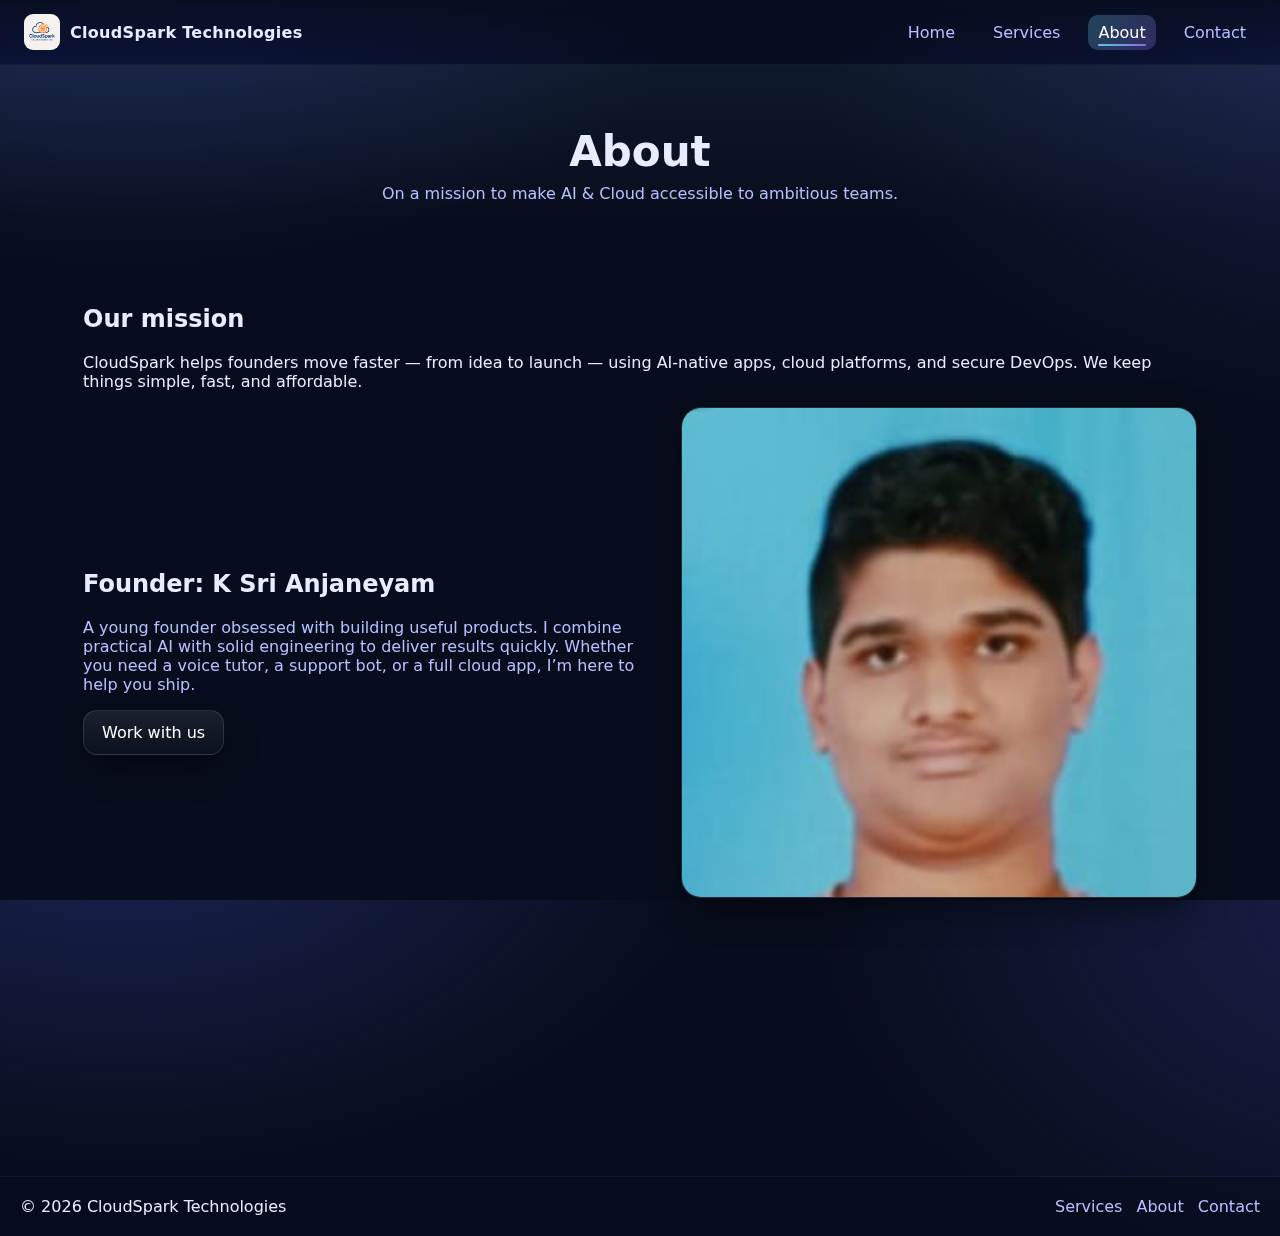
<file: about.html>
<!DOCTYPE html>
<html lang="en">
<head>
  <meta charset="utf-8" />
  <meta name="viewport" content="width=device-width, initial-scale=1" />
  <title>About — CloudSpark Technologies</title>
  <link rel="stylesheet" href="css/style.css" />
</head>
<body>
  <header class="site-header">
    <a class="brand" href="index.html">
      <img src="assets/logo.png" class="brand-logo" alt="CloudSpark logo" />
      <span class="brand-name">CloudSpark Technologies</span>
    </a>
    <button class="nav-toggle" aria-label="Toggle menu">☰</button>
    <nav class="site-nav">
      <a href="index.html">Home</a>
      <a href="services.html">Services</a>
      <a href="about.html" class="active">About</a>
      <a href="contact.html">Contact</a>
    </nav>
  </header>

  <section class="page-hero">
    <h1>About</h1>
    <p>On a mission to make AI & Cloud accessible to ambitious teams.</p>
  </section>

  <main class="section">
    <section class="about-block reveal">
      <h2>Our mission</h2>
      <p>
        CloudSpark helps founders move faster — from idea to launch — using AI-native apps,
        cloud platforms, and secure DevOps. We keep things simple, fast, and affordable.
      </p>
    </section>

    <section id="founder" class="section-split reveal">
      <div class="split-text">
        <h2>Founder: K Sri Anjaneyam</h2>
        <p>
          A young founder obsessed with building useful products. I combine practical AI
          with solid engineering to deliver results quickly. Whether you need a voice tutor,
          a support bot, or a full cloud app, I’m here to help you ship.
        </p>
        <a class="btn" href="contact.html">Work with us</a>
      </div>
      <div class="split-media">
        <img src="assets/founder.jpg" alt="Founder K Sri Anjaneyam" class="founder-img" />
      </div>
    </section>

    <section class="timeline reveal">
      <h2>How we work</h2>
      <div class="timeline-list">
        <div class="t-item">
          <span class="t-dot"></span>
          <h3>1. Discover</h3>
          <p>Clarify your goal, users, and constraints.</p>
        </div>
        <div class="t-item">
          <span class="t-dot"></span>
          <h3>2. Prototype</h3>
          <p>Rapid MVP with clear success metrics.</p>
        </div>
        <div class="t-item">
          <span class="t-dot"></span>
          <h3>3. Launch</h3>
          <p>Production deploy with monitoring & backups.</p>
        </div>
        <div class="t-item">
          <span class="t-dot"></span>
          <h3>4. Improve</h3>
          <p>Iterate with real user feedback, measure ROI.</p>
        </div>
      </div>
    </section>
  </main>

  <footer class="site-footer">
    <div>© <span id="year"></span> CloudSpark Technologies</div>
    <div class="footer-links">
      <a href="services.html">Services</a>
      <a href="about.html">About</a>
      <a href="contact.html">Contact</a>
    </div>
  </footer>

  <script src="js/main.js"></script>
</body>
</html>
</file>
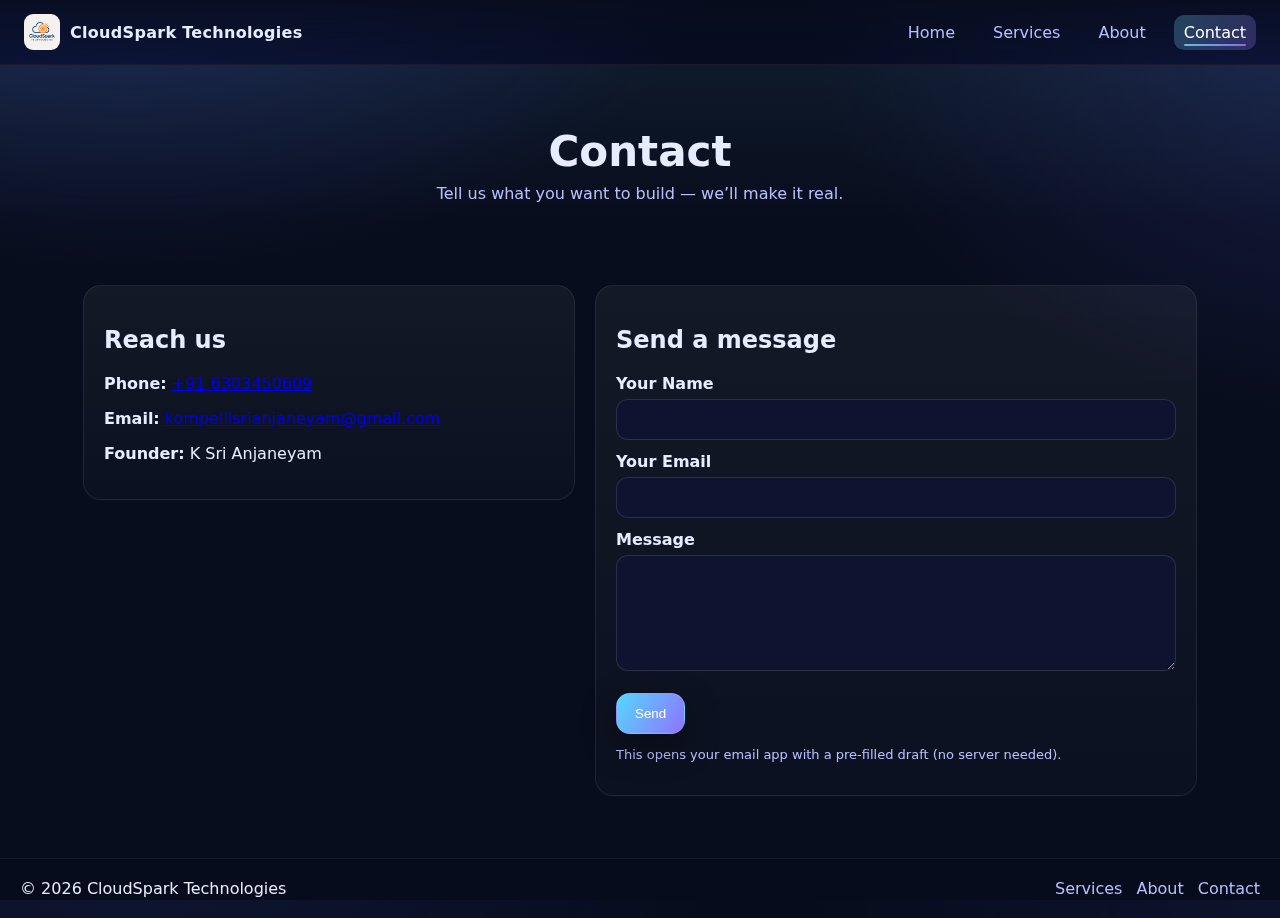
<file: contact.html>
<!DOCTYPE html>
<html lang="en">
<head>
  <meta charset="utf-8" />
  <meta name="viewport" content="width=device-width, initial-scale=1" />
  <title>Contact — CloudSpark Technologies</title>
  <link rel="stylesheet" href="css/style.css" />
</head>
<body>
  <header class="site-header">
    <a class="brand" href="index.html">
      <img src="assets/logo.png" class="brand-logo" alt="CloudSpark logo" />
      <span class="brand-name">CloudSpark Technologies</span>
    </a>
    <button class="nav-toggle" aria-label="Toggle menu">☰</button>
    <nav class="site-nav">
      <a href="index.html">Home</a>
      <a href="services.html">Services</a>
      <a href="about.html">About</a>
      <a href="contact.html" class="active">Contact</a>
    </nav>
  </header>

  <section class="page-hero">
    <h1>Contact</h1>
    <p>Tell us what you want to build — we’ll make it real.</p>
  </section>

  <main class="section contact-wrap">
    <div class="contact-card reveal">
      <h2>Reach us</h2>
      <p><strong>Phone:</strong> <a href="tel:+916303450609">+91 6303450609</a></p>
      <p><strong>Email:</strong> <a href="mailto:kompellisrianjaneyam@gmail.com">kompellisrianjaneyam@gmail.com</a></p>
      <p><strong>Founder:</strong> K Sri Anjaneyam</p>
    </div>

    <form class="contact-form reveal" onsubmit="return openMail(this)">
      <h2>Send a message</h2>
      <label>
        Your Name
        <input type="text" name="name" required />
      </label>
      <label>
        Your Email
        <input type="email" name="email" required />
      </label>
      <label>
        Message
        <textarea name="message" rows="6" required></textarea>
      </label>
      <button type="submit" class="btn primary">Send</button>
      <p class="hint">This opens your email app with a pre-filled draft (no server needed).</p>
    </form>
  </main>

  <footer class="site-footer">
    <div>© <span id="year"></span> CloudSpark Technologies</div>
    <div class="footer-links">
      <a href="services.html">Services</a>
      <a href="about.html">About</a>
      <a href="contact.html">Contact</a>
    </div>
  </footer>

  <script src="js/main.js"></script>
</body>
</html>
</file>
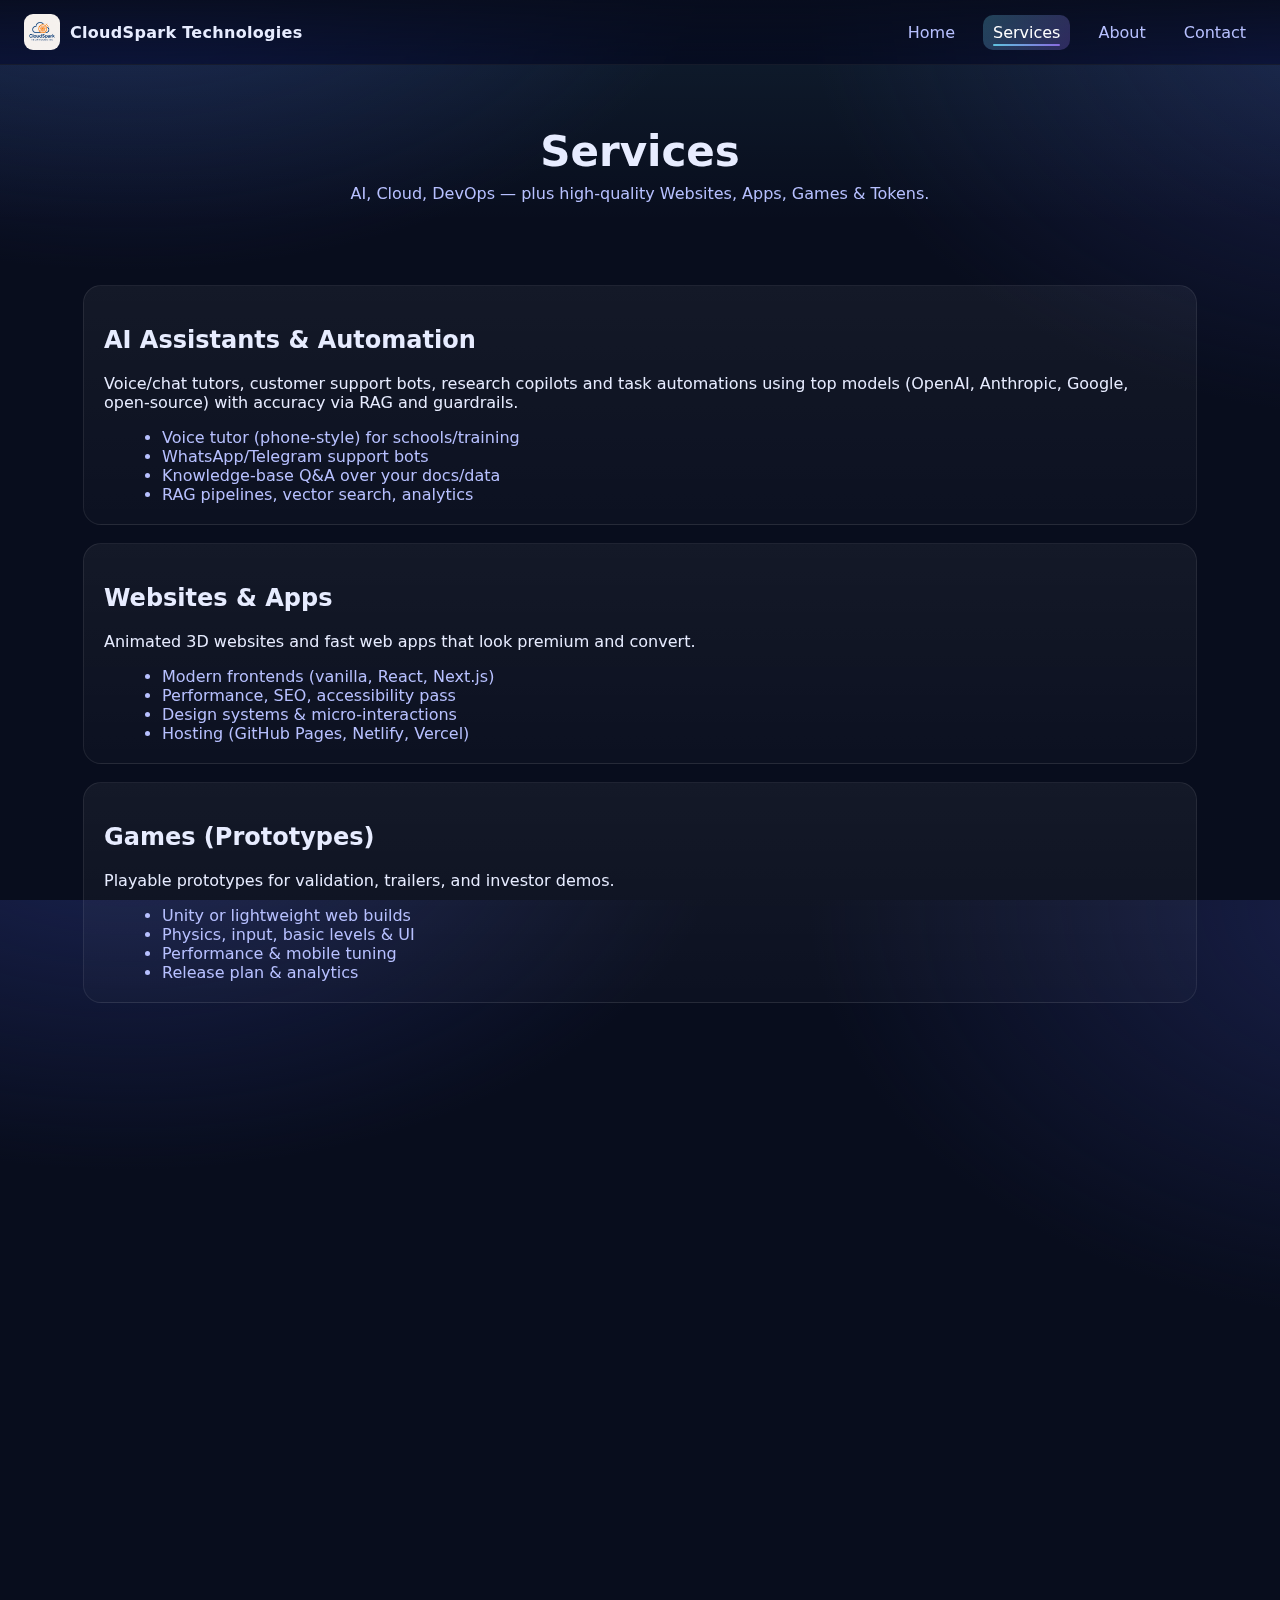
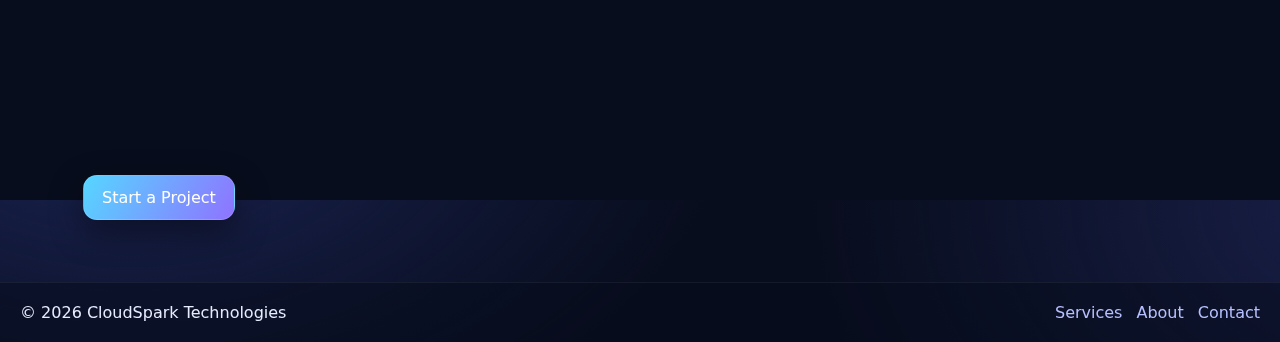
<file: services.html>
<!DOCTYPE html>
<html lang="en">
<head>
  <meta charset="utf-8" />
  <meta name="viewport" content="width=device-width, initial-scale=1" />
  <title>Services — CloudSpark Technologies</title>
  <link rel="stylesheet" href="css/style.css" />
</head>
<body>
  <header class="site-header">
    <a class="brand" href="index.html">
      <img src="assets/logo.png" alt="CloudSpark logo" class="brand-logo" />
      <span class="brand-name">CloudSpark Technologies</span>
    </a>
    <button class="nav-toggle" aria-label="Toggle menu">☰</button>
    <nav class="site-nav">
      <a href="index.html">Home</a>
      <a href="services.html" class="active">Services</a>
      <a href="about.html">About</a>
      <a href="contact.html">Contact</a>
    </nav>
  </header>

  <section class="page-hero">
    <h1>Services</h1>
    <p>AI, Cloud, DevOps — plus high-quality Websites, Apps, Games & Tokens.</p>
  </section>

  <main class="section">
    <article id="ai" class="service-block reveal">
      <h2>AI Assistants & Automation</h2>
      <p>
        Voice/chat tutors, customer support bots, research copilots and task automations using top models (OpenAI, Anthropic, Google, open-source) with accuracy via RAG and guardrails.
      </p>
      <ul class="bullet">
        <li>Voice tutor (phone-style) for schools/training</li>
        <li>WhatsApp/Telegram support bots</li>
        <li>Knowledge-base Q&A over your docs/data</li>
        <li>RAG pipelines, vector search, analytics</li>
      </ul>
    </article>

    <article id="webapps" class="service-block reveal">
      <h2>Websites & Apps</h2>
      <p>Animated 3D websites and fast web apps that look premium and convert.</p>
      <ul class="bullet">
        <li>Modern frontends (vanilla, React, Next.js)</li>
        <li>Performance, SEO, accessibility pass</li>
        <li>Design systems & micro-interactions</li>
        <li>Hosting (GitHub Pages, Netlify, Vercel)</li>
      </ul>
    </article>

    <article id="games" class="service-block reveal">
      <h2>Games (Prototypes)</h2>
      <p>Playable prototypes for validation, trailers, and investor demos.</p>
      <ul class="bullet">
        <li>Unity or lightweight web builds</li>
        <li>Physics, input, basic levels & UI</li>
        <li>Performance & mobile tuning</li>
        <li>Release plan & analytics</li>
      </ul>
    </article>

    <article id="crypto" class="service-block reveal">
      <h2>Crypto Tokens (Compliance-aware)</h2>
      <p>
        Token design & implementation (e.g., ERC-20 / Solana SPL), mint/burn rules, vesting, basic audits, docs, and simple dApps or dashboards.
        <strong>Note:</strong> Token work depends on your jurisdiction; clients must handle legal/compliance. We provide technical build & best practices only.
      </p>
      <ul class="bullet">
        <li>Contracts, tests, and deployment scripts</li>
        <li>Explorer verification & documentation</li>
        <li>Wallet flows & simple dashboards</li>
        <li>Security checks and rollbacks</li>
      </ul>
    </article>

    <article id="cloud" class="service-block reveal">
      <h2>Cloud-Native Apps</h2>
      <p>AWS/GCP, serverless backends, managed DBs, caching, and auth.</p>
      <ul class="bullet">
        <li>API Gateway + Lambda / Cloud Run</li>
        <li>DynamoDB, Postgres, Firestore</li>
        <li>CDN (CloudFront/Firebase Hosting)</li>
        <li>Auth (Cognito, Auth0, Firebase)</li>
      </ul>
    </article>

    <article id="devops" class="service-block reveal">
      <h2>DevOps & Security</h2>
      <p>Automated CI/CD, monitoring, backups, zero-trust, and cost control.</p>
      <ul class="bullet">
        <li>GitHub Actions, Terraform (IaC)</li>
        <li>Logging & monitoring (CloudWatch, Grafana)</li>
        <li>WAF, least-privilege IAM</li>
        <li>Backups, incident runbooks</li>
      </ul>
    </article>

    <div class="center">
      <a class="btn primary" href="contact.html">Start a Project</a>
    </div>
  </main>

  <footer class="site-footer">
    <div>© <span id="year"></span> CloudSpark Technologies</div>
    <div class="footer-links">
      <a href="services.html">Services</a>
      <a href="about.html">About</a>
      <a href="contact.html">Contact</a>
    </div>
  </footer>

  <script src="js/main.js"></script>
</body>
</html>
</file>
<file: css/style.css>
/* ====== THEME ====== */
:root{
  --bg:#080d1d;
  --bg-2:#0e1430;
  --card:#121a3a;
  --text:#e7ecff;
  --muted:#b7c0ff;
  --accent:#6fe3ff;
  --accent-2:#9f7bff;
  --brand:#6fe3ff;
  --shadow: 0 12px 34px rgba(0,0,0,.42);
}

*{ box-sizing:border-box }
html,body{ height:100% }
body{
  margin:0;
  font-family: Inter, system-ui, -apple-system, Segoe UI, Roboto, Arial, sans-serif;
  color:var(--text);
  background:
    radial-gradient(1000px 600px at 10% -10%, #1a2352 0%, transparent 60%),
    radial-gradient(1000px 700px at 110% 0%, #19204a 0%, transparent 60%),
    var(--bg);
  overflow-x: hidden;
}
img{ max-width:100%; display:block }

/* ====== HEADER ====== */
.site-header{
  position:sticky; top:0; z-index:50;
  display:flex; align-items:center; justify-content:space-between; gap:16px;
  padding:14px 24px; backdrop-filter:saturate(150%) blur(10px);
  background:linear-gradient(180deg, rgba(8,13,29,.9), rgba(8,13,29,.45));
  border-bottom:1px solid rgba(255,255,255,.06);
}
.brand{ display:flex; align-items:center; gap:10px; text-decoration:none; color:var(--text) }
.brand-logo{ width:36px; height:36px; object-fit:contain; border-radius:9px }
.brand-name{ font-weight:800; letter-spacing:.3px }

.nav-toggle{ display:none; font-size:22px; background:none; border:0; color:var(--text) }
.site-nav{ display:flex; gap:18px }
.site-nav a{
  color:var(--muted); text-decoration:none; padding:8px 10px; border-radius:10px;
  transition: all .2s ease;
  position:relative;
}
.site-nav a:hover{ color:#fff; background:rgba(255,255,255,.06) }
.site-nav a.active{ color:#fff; background:linear-gradient(120deg, rgba(111,227,255,.25), rgba(159,123,255,.25)) }
.site-nav a.active::after{
  content:""; position:absolute; left:10px; right:10px; bottom:4px; height:2px;
  background:linear-gradient(90deg, var(--brand), var(--accent-2));
  border-radius:2px; opacity:.8;
}

/* ====== HERO ====== */
.hero{ position:relative; min-height:84vh; display:grid; place-items:center; padding:48px 20px; }
#bg3d{ position:absolute; inset:0; width:100%; height:100%; }
.hero-glow{
  position:absolute; bottom:-120px; width:75vmin; aspect-ratio:1/1; border-radius:50%;
  background: radial-gradient(circle at 50% 50%, rgba(111,227,255,.22), rgba(159,123,255,.08), transparent 60%);
  filter: blur(40px); left:50%; transform: translateX(-50%);
}
.hero-inner{ position:relative; z-index:2; max-width:1000px; text-align:center; padding:12px; animation: fadeUp .8s ease both .15s; }
.headline{
  font-family:Poppins, Inter, sans-serif; font-weight:800; line-height:1.1;
  font-size: clamp(30px, 5vw, 60px);
  margin:0 0 14px;
}
.accent{
  background: linear-gradient(90deg, var(--brand), var(--accent-2));
  -webkit-background-clip: text; background-clip:text; color:transparent;
}
.subhead{ color:var(--muted); font-size: clamp(14px, 2.4vw, 18px); margin:0 auto 22px; max-width:800px; }
.hero-cta{ display:flex; gap:14px; justify-content:center; flex-wrap:wrap }

/* Buttons */
.btn{
  --ring:0 0 0 0 rgba(111,227,255,.35);
  background:linear-gradient(180deg, rgba(255,255,255,.08), rgba(255,255,255,.02));
  color:#fff; padding:12px 18px; border-radius:14px; text-decoration:none; display:inline-flex; gap:8px; align-items:center;
  box-shadow: var(--shadow);
  border:1px solid rgba(255,255,255,.12);
  transition: transform .15s ease, box-shadow .2s ease, --ring .15s ease;
  will-change: transform;
}
.btn:hover{ transform: translateY(-1px); box-shadow:0 16px 46px rgba(0,0,0,.55) }
.btn.primary{ background: linear-gradient(120deg, #56d6ff, #8f73ff) }
.btn.ghost{ background:transparent; border:1px solid rgba(255,255,255,.2) }

/* Sections */
.section{ padding:62px 18px; max-width:1150px; margin:0 auto }
.section-title{ font-size: clamp(22px, 3.4vw, 34px); margin:0 0 18px; font-weight:800 }
.card-grid{ display:grid; grid-template-columns: repeat(auto-fit, minmax(240px, 1fr)); gap:18px; }
.card{
  background:linear-gradient(180deg, rgba(255,255,255,.05), rgba(255,255,255,.02));
  padding:20px; border-radius:18px; border:1px solid rgba(255,255,255,.08);
  box-shadow: var(--shadow);
  transition: transform .2s ease, box-shadow .2s ease, border-color .2s ease;
  transform-style: preserve-3d;
}
.card:hover{ transform: translateY(-3px); box-shadow:0 18px 52px rgba(0,0,0,.55); border-color: rgba(111,227,255,.35) }
.card h3{ margin:6px 0 8px }
.card .link{ color:var(--brand); opacity:.95 }

/* Split */
.section-split{ display:grid; grid-template-columns: 1.05fr .95fr; gap:28px; align-items:center; }
.split-text p{ color:var(--muted) }
.founder-img{ width:100%; border-radius:20px; border:1px solid rgba(255,255,255,.12); box-shadow: var(--shadow); }

/* CTA */
.cta{ text-align:center }
.cta p{ color:var(--muted) }

/* Timeline & service blocks */
.timeline .timeline-list{ display:grid; grid-template-columns: repeat(auto-fit, minmax(220px, 1fr)); gap:18px; }
.t-item{ position:relative; padding:18px 16px 16px 20px; background:linear-gradient(180deg, rgba(255,255,255,.05), rgba(255,255,255,.02)); border:1px solid rgba(255,255,255,.08); border-radius:16px; }
.t-dot{ width:10px; height:10px; border-radius:50%; background: linear-gradient(90deg, var(--brand), var(--accent-2)); position:absolute; left:10px; top:12px; box-shadow:0 0 0 6px rgba(111,227,255,.15) }

.page-hero{ padding:62px 18px 20px; text-align:center; background:linear-gradient(180deg, rgba(111,227,255,.06), rgba(255,255,255,0)); }
.page-hero h1{ margin:0 0 8px; font-size: clamp(28px, 4vw, 42px) }
.page-hero p{ margin:0; color:var(--muted) }

.service-block{ background:linear-gradient(180deg, rgba(255,255,255,.05), rgba(255,255,255,.02)); border:1px solid rgba(255,255,255,.08); border-radius:18px; padding:20px; margin-bottom:18px; }
.bullet{ margin:10px 0 0 18px; color:var(--muted) }

/* Contact */
.contact-wrap{ display:grid; grid-template-columns: .9fr 1.1fr; gap:20px; align-items:start; }
.contact-card, .contact-form{
  background:linear-gradient(180deg, rgba(255,255,255,.05), rgba(255,255,255,.02));
  border:1px solid rgba(255,255,255,.08); border-radius:18px; padding:20px;
}
.contact-form label{ display:block; margin-bottom:12px; font-weight:600 }
.contact-form input, .contact-form textarea{
  width:100%; margin-top:6px; padding:12px 12px; border-radius:12px; border:1px solid rgba(255,255,255,.12);
  background:#0e1430; color:var(--text); outline:none;
}
.contact-form button{ margin-top:6px }
.hint{ color:var(--muted); font-size:13px }

/* Footer */
.site-footer{ display:flex; align-items:center; justify-content:space-between; gap:14px; padding:20px; border-top:1px solid rgba(255,255,255,.06); background:rgba(8,13,29,.55); }
.footer-links{ display:flex; gap:14px }
.footer-links a{ color:var(--muted); text-decoration:none }
.footer-links a:hover{ color:#fff }

/* Reveal on scroll */
.reveal{ opacity:0; transform: translateY(14px); will-change: transform, opacity }
.reveal.is-visible{ opacity:1; transform:none; transition: opacity .65s ease, transform .65s ease }

/* Mobile */
@media (max-width: 900px){
  .site-nav{ display:none }
  .site-nav.open{ display:flex; position:absolute; right:12px; top:60px; flex-direction:column; background:#0f1531; padding:10px; border-radius:12px; border:1px solid rgba(255,255,255,.1) }
  .nav-toggle{ display:block }
  .section-split, .contact-wrap{ grid-template-columns: 1fr; }
}

/* Reduced motion */
@media (prefers-reduced-motion: reduce){
  .reveal, .card, .btn{ transition:none !important; animation:none !important }
  .hero-glow{ display:none }
}

/* Keyframes */
@keyframes fadeUp{ from{ opacity:0; transform: translateY(12px) } to{ opacity:1; transform:none } }
</file>
